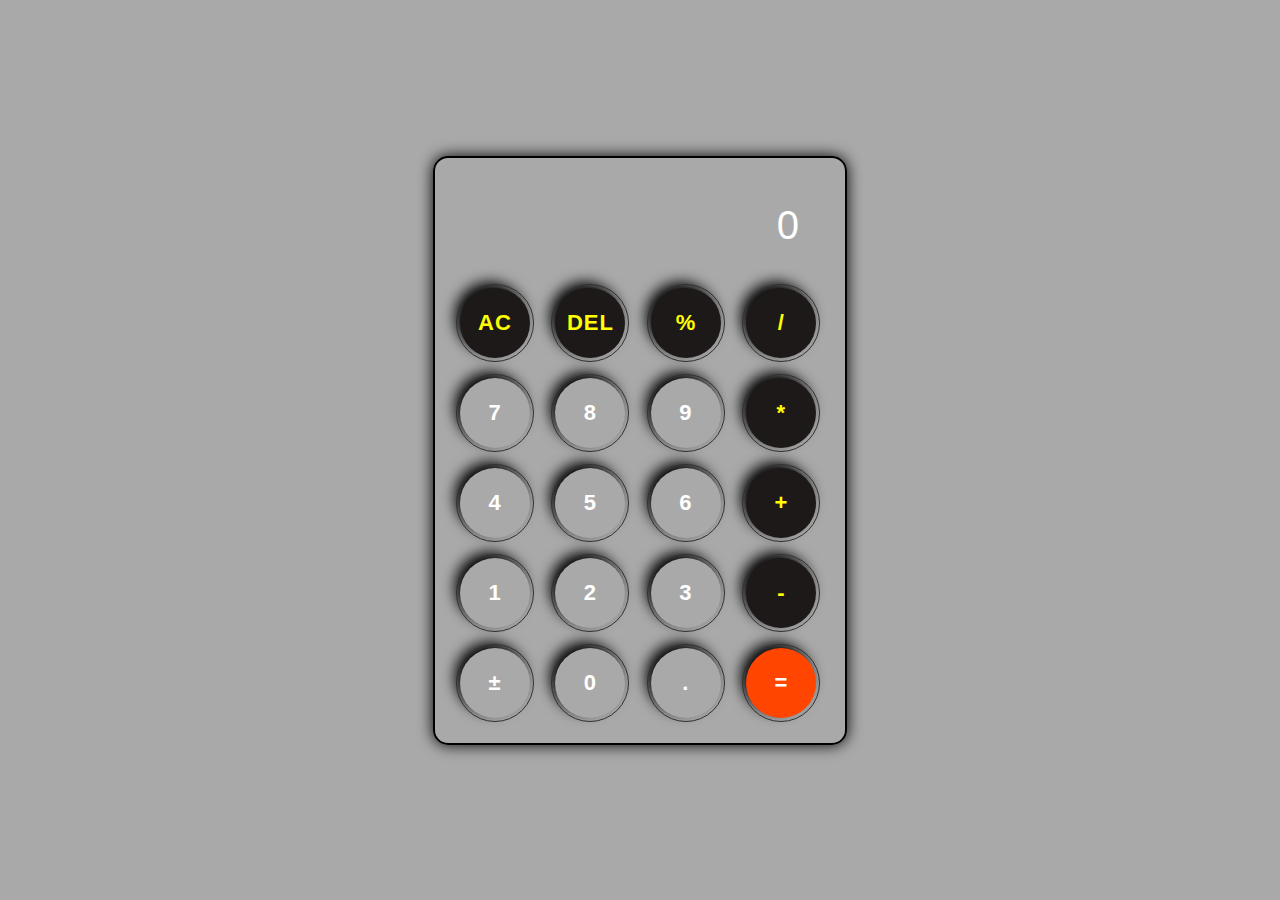
<file: index.html>
<!DOCTYPE html>
<html lang="en">
<head>
    <meta charset="UTF-8">
    <meta name="viewport" content="width=device-width, initial-scale=1.0">
    <title>Calculator</title>
    <link rel="stylesheet" href="calculator.css">
</head>
<body>
    <div class="calculator">
        <div class="display">
               <input type="text" id="inputbox" value="0" placeholder="0" disabled>
        </div>
        <div class="row">
            <button type="button" class="opr">AC</button>
              <button type="button"  class="opr">DEL</button>
                <button type="button"  class="opr">%</button>
                  <button type="button"  class="opr">/</button>
        </div>
        <div class="row">
            <button type="button">7</button>
              <button type="button">8</button>
                <button type="button">9</button>
                  <button type="button"  class="opr">*</button>
        </div>
        <div class="row">
            <button type="button">4</button>
              <button type="button">5</button>
                <button type="button">6</button>
                  <button type="button"  class="opr">+</button>
        </div>  
        <div class="row">
            <button type="button">1</button>
              <button type="button">2</button>
                <button type="button">3</button>
                  <button type="button"  class="opr">-</button>
        </div>      
        <div class="row">
            <button type="button" id="plusMinus">&#xB1;</button>
              <button type="button">0</button>
                <button type="button">.</button>
                  <button type="button" id="eqBtn">=</button>
        </div>
    </div>
    <script src="calculator.js"></script>
</body>
</html>
</file>
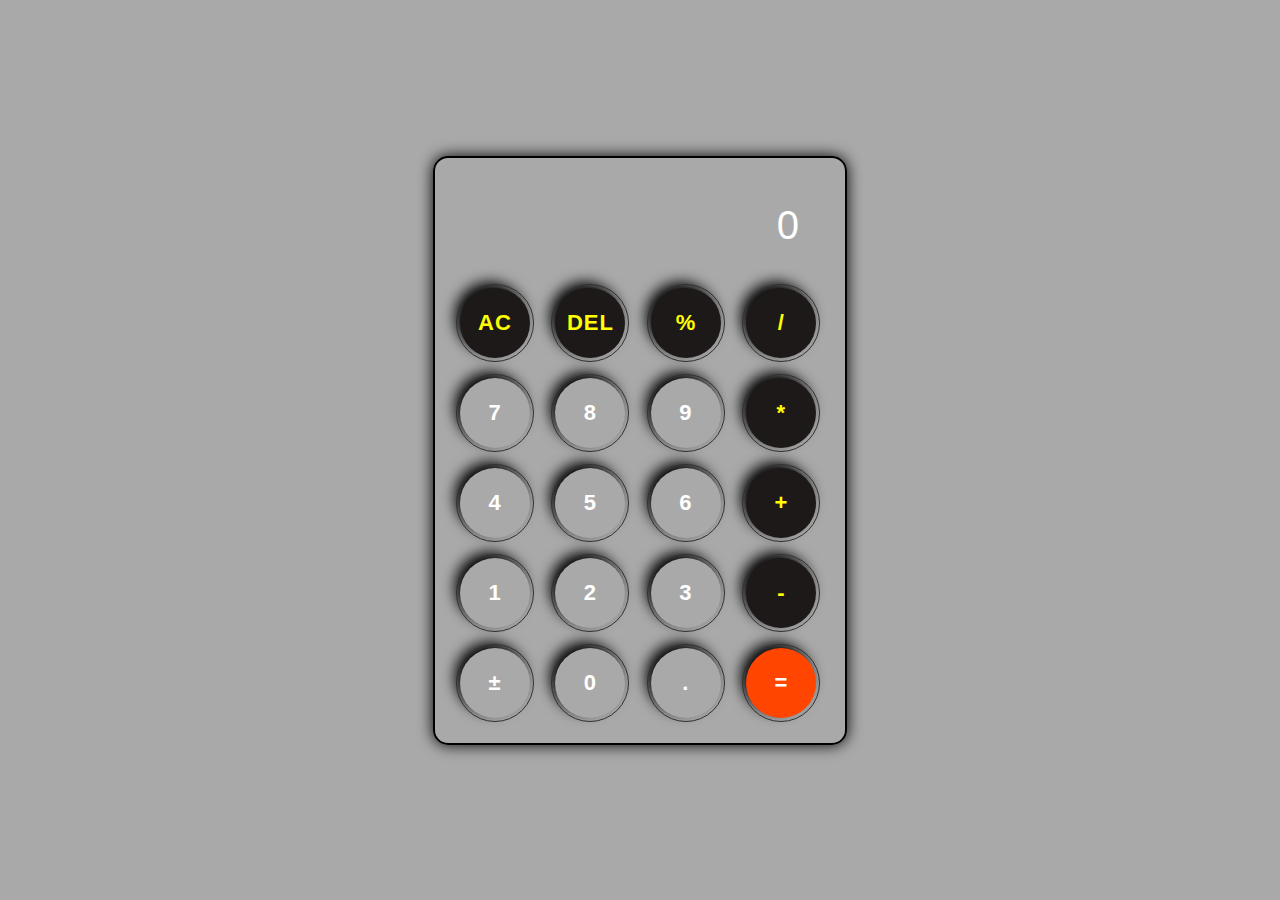
<file: calculator.html>
<!DOCTYPE html>
<html lang="en">
<head>
    <meta charset="UTF-8">
    <meta name="viewport" content="width=device-width, initial-scale=1.0">
    <title>Calculator</title>
    <link rel="stylesheet" href="calculator.css">
</head>
<body>
    <div class="calculator">
        <div class="display">
               <input type="text" id="inputbox" value="0" placeholder="0" disabled>
        </div>
        <div class="row">
            <button type="button" class="opr">AC</button>
              <button type="button"  class="opr">DEL</button>
                <button type="button"  class="opr">%</button>
                  <button type="button"  class="opr">/</button>
        </div>
        <div class="row">
            <button type="button">7</button>
              <button type="button">8</button>
                <button type="button">9</button>
                  <button type="button"  class="opr">*</button>
        </div>
        <div class="row">
            <button type="button">4</button>
              <button type="button">5</button>
                <button type="button">6</button>
                  <button type="button"  class="opr">+</button>
        </div>  
        <div class="row">
            <button type="button">1</button>
              <button type="button">2</button>
                <button type="button">3</button>
                  <button type="button"  class="opr">-</button>
        </div>      
        <div class="row">
            <button type="button" id="plusMinus">&#xB1;</button>
              <button type="button">0</button>
                <button type="button">.</button>
                  <button type="button" id="eqBtn">=</button>
        </div>
    </div>
    <script src="calculator.js"></script>
</body>
</html>
</file>
<file: calculator.css>
*{
    margin: 0;
    padding: 0;
    box-sizing: border-box;
    font-family: Arial, Helvetica, sans-serif;
    letter-spacing: 1px;

}
body{
    min-height: 100vh;
    max-width: 100%;
    display: flex;
    justify-content: center;
    align-items: center;
    background-color: darkgray;
}
.calculator{
    padding: 15px;
    box-shadow: 0 0 15px #000;
    border: 2px solid black;
    border-radius: 15px;
}
.display input{
    width: 360px;
    border: none;
    outline: none;
    padding: 20px;
    margin: 10px;
    background: transparent;
    color: #fff;
    font-size: 40px;
    text-align: right;
    cursor: pointer;
}
input::placeholder{
    color:#fff;
}
button{
    width: 70px;
    height: 70px;
    margin: 10px;
    background: transparent;
    color: #fff;
    font-size: 22px;
    font-weight: 600;
    border: 0;
    border-radius: 50%;
    box-shadow: -5px -6px 14px #000;
    outline: 1px solid #313131;
    outline-offset: 3px;
    cursor: pointer;
}
button:active{
    background: #000;
    transform: translate(2px,2px);
}
.opr{
    color: yellow;
    background: #1e1919;
    font-weight: 700;
}
#eqBtn{
    background: orangered;
    font-weight: 900;
}
</file>
